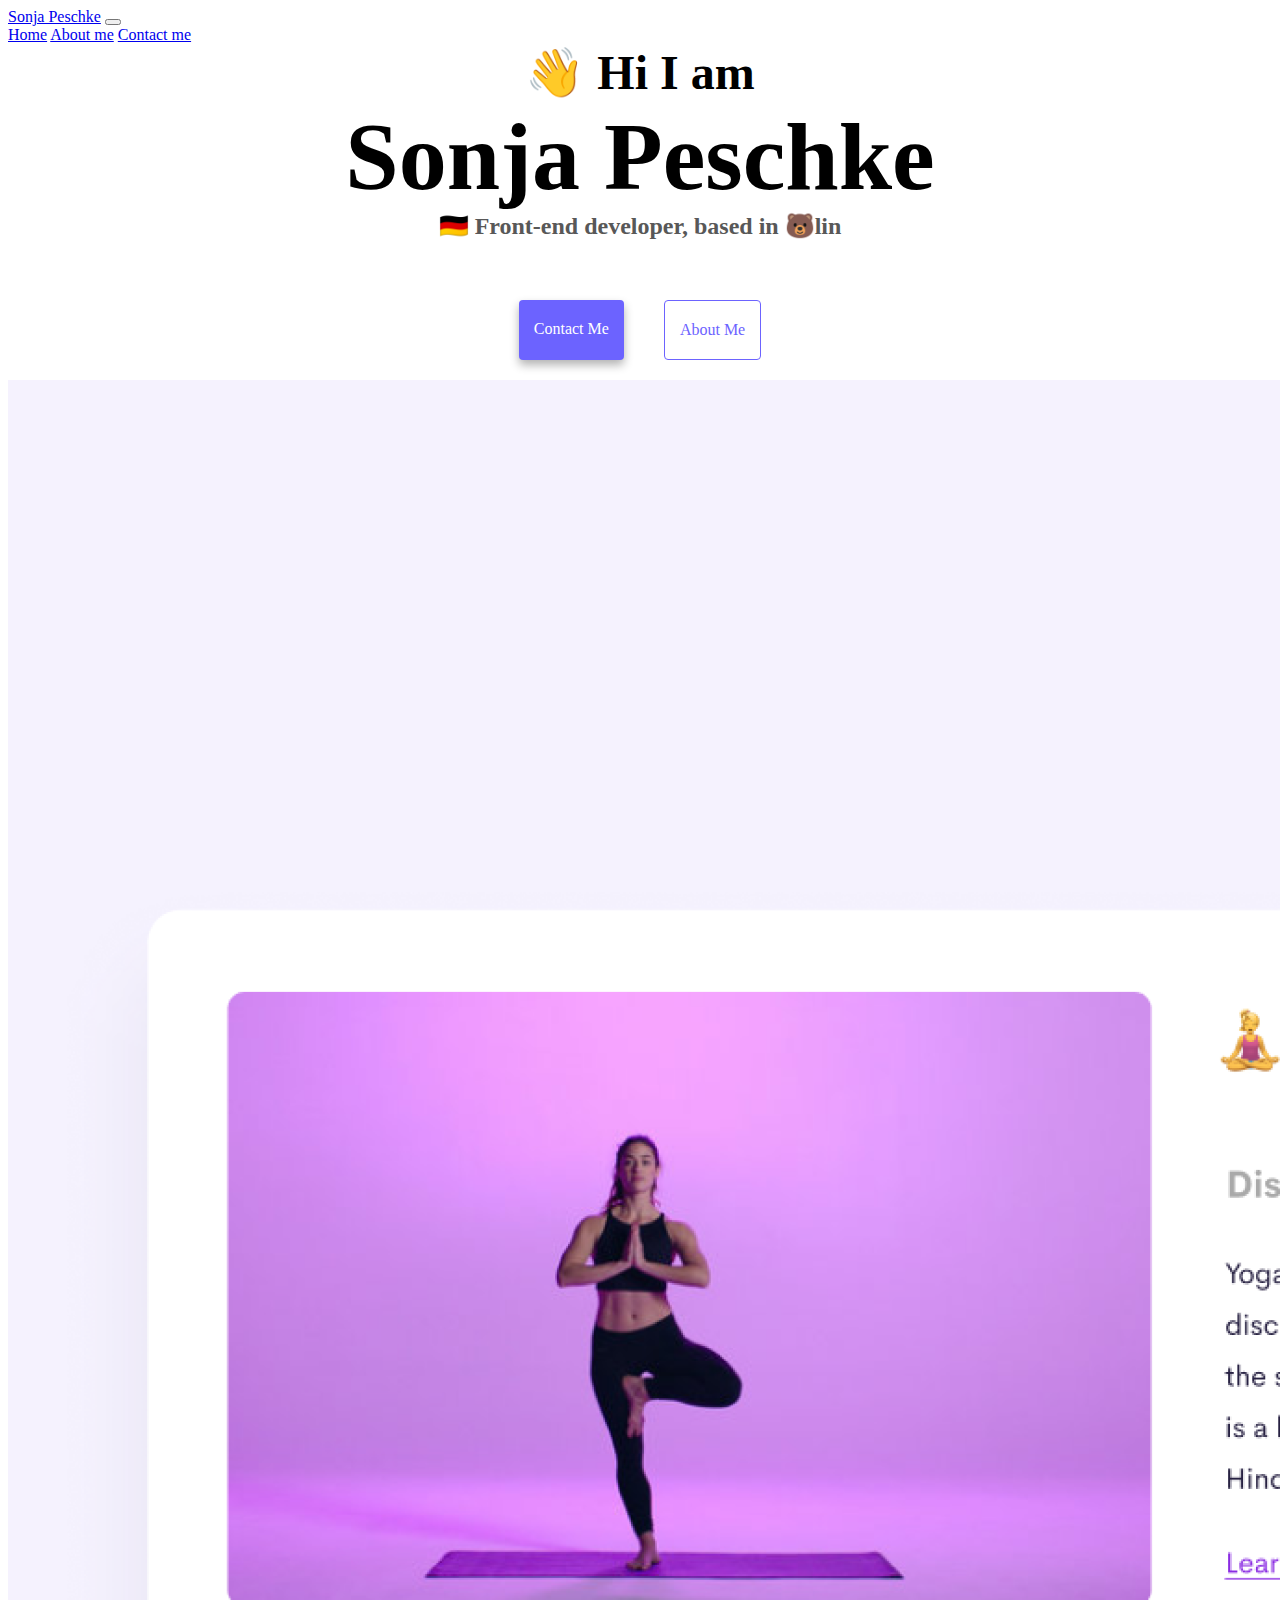
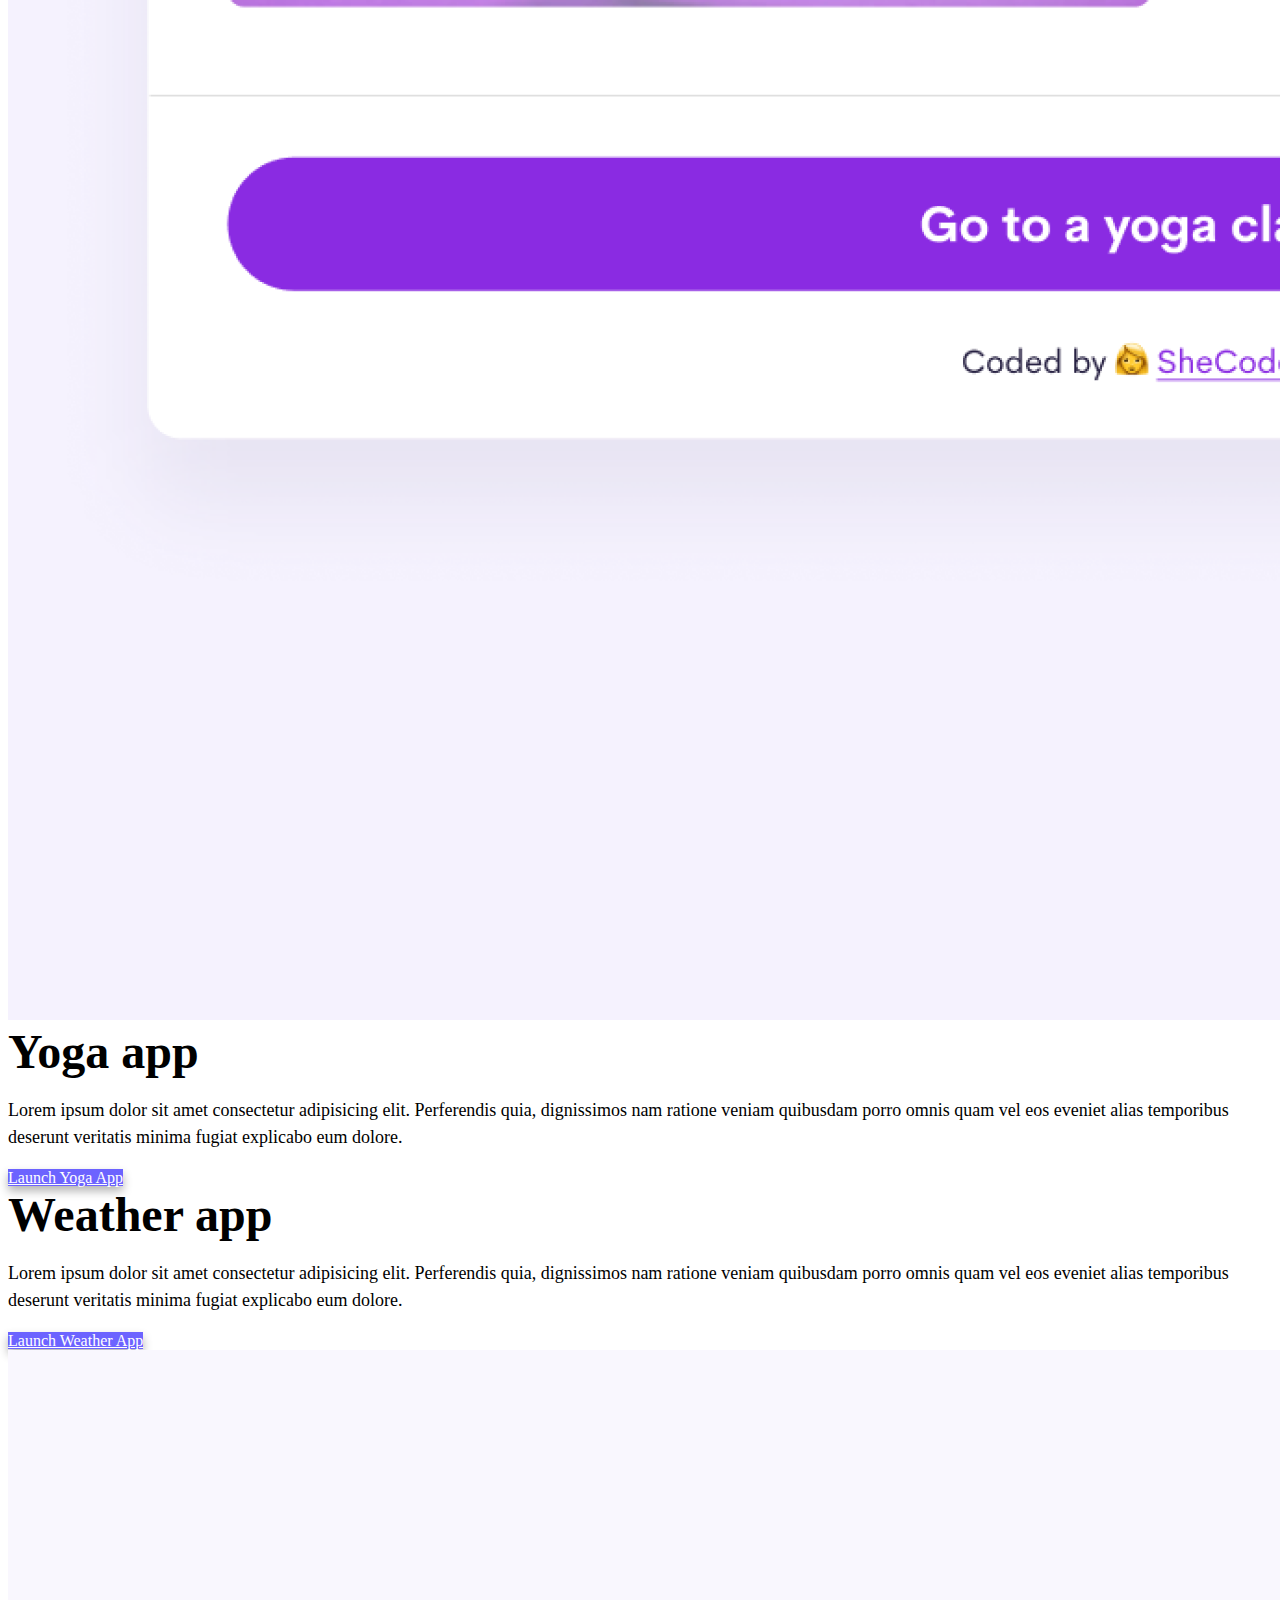
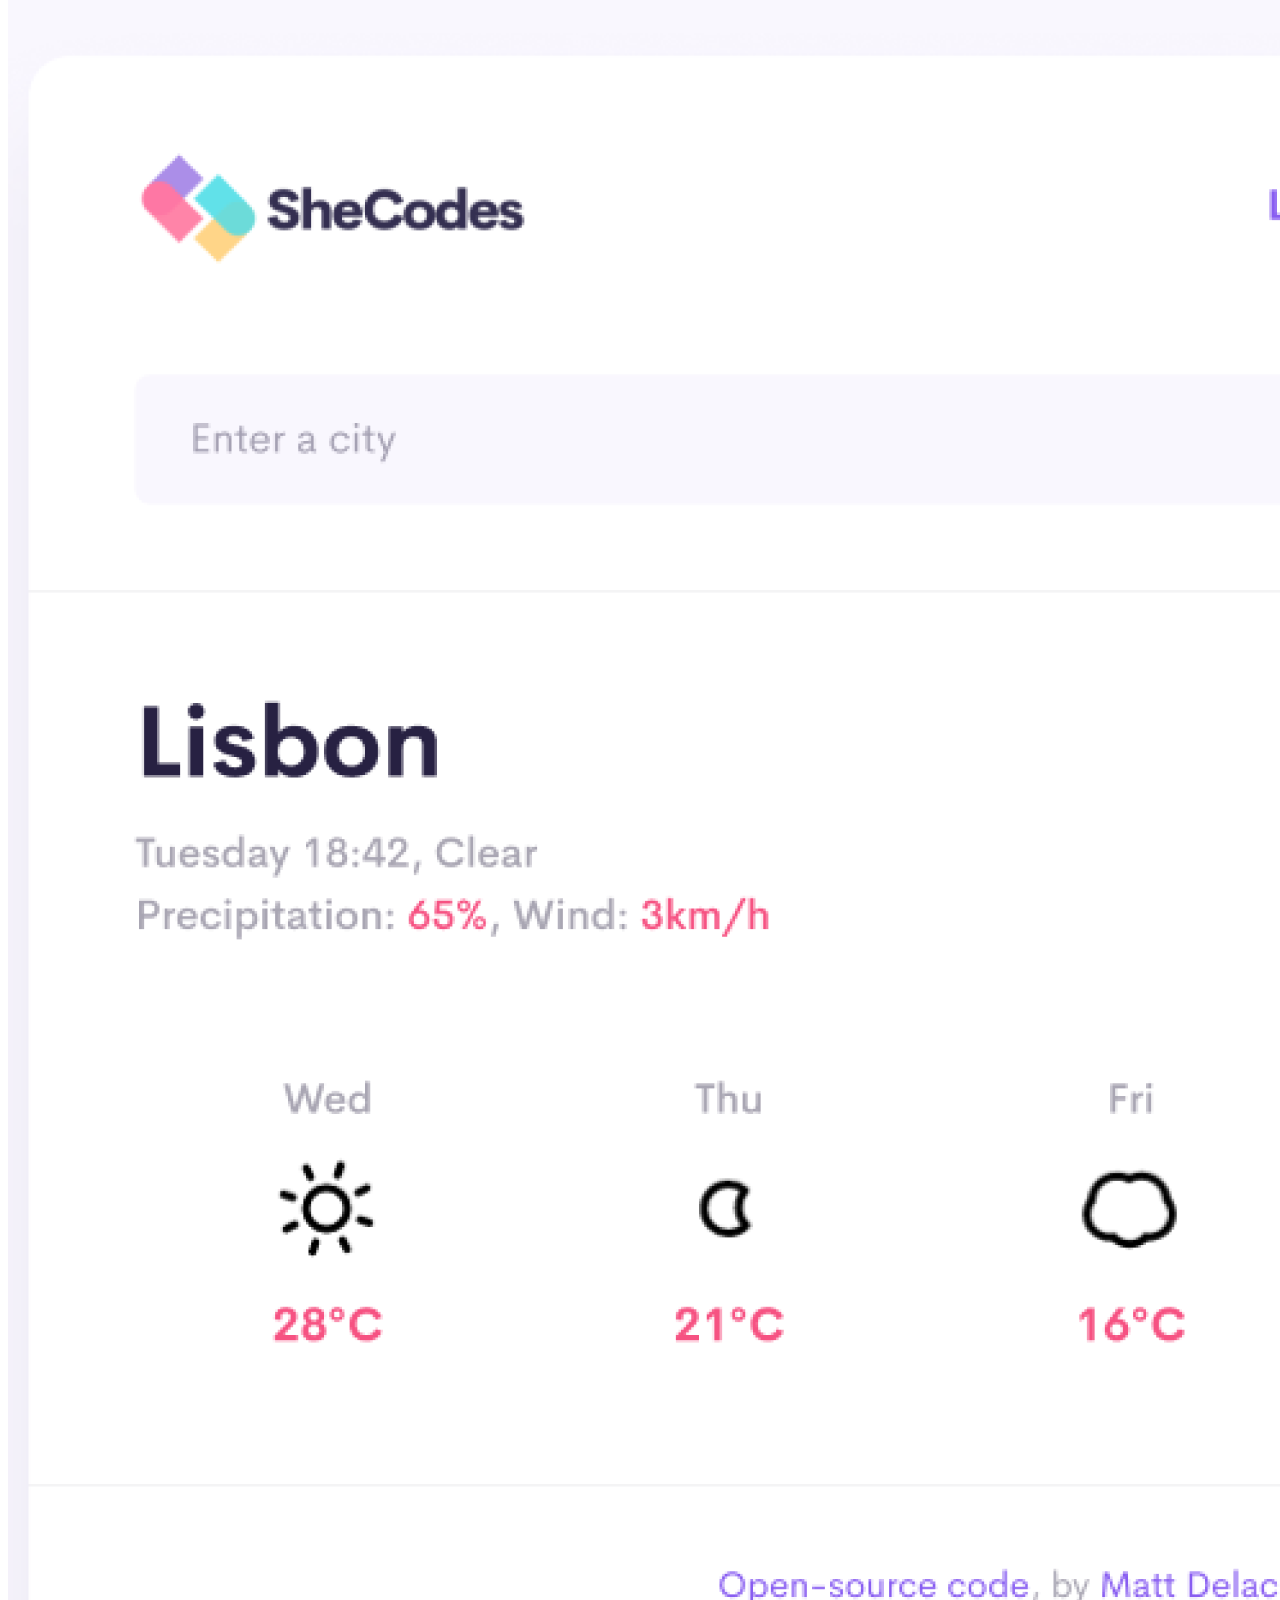
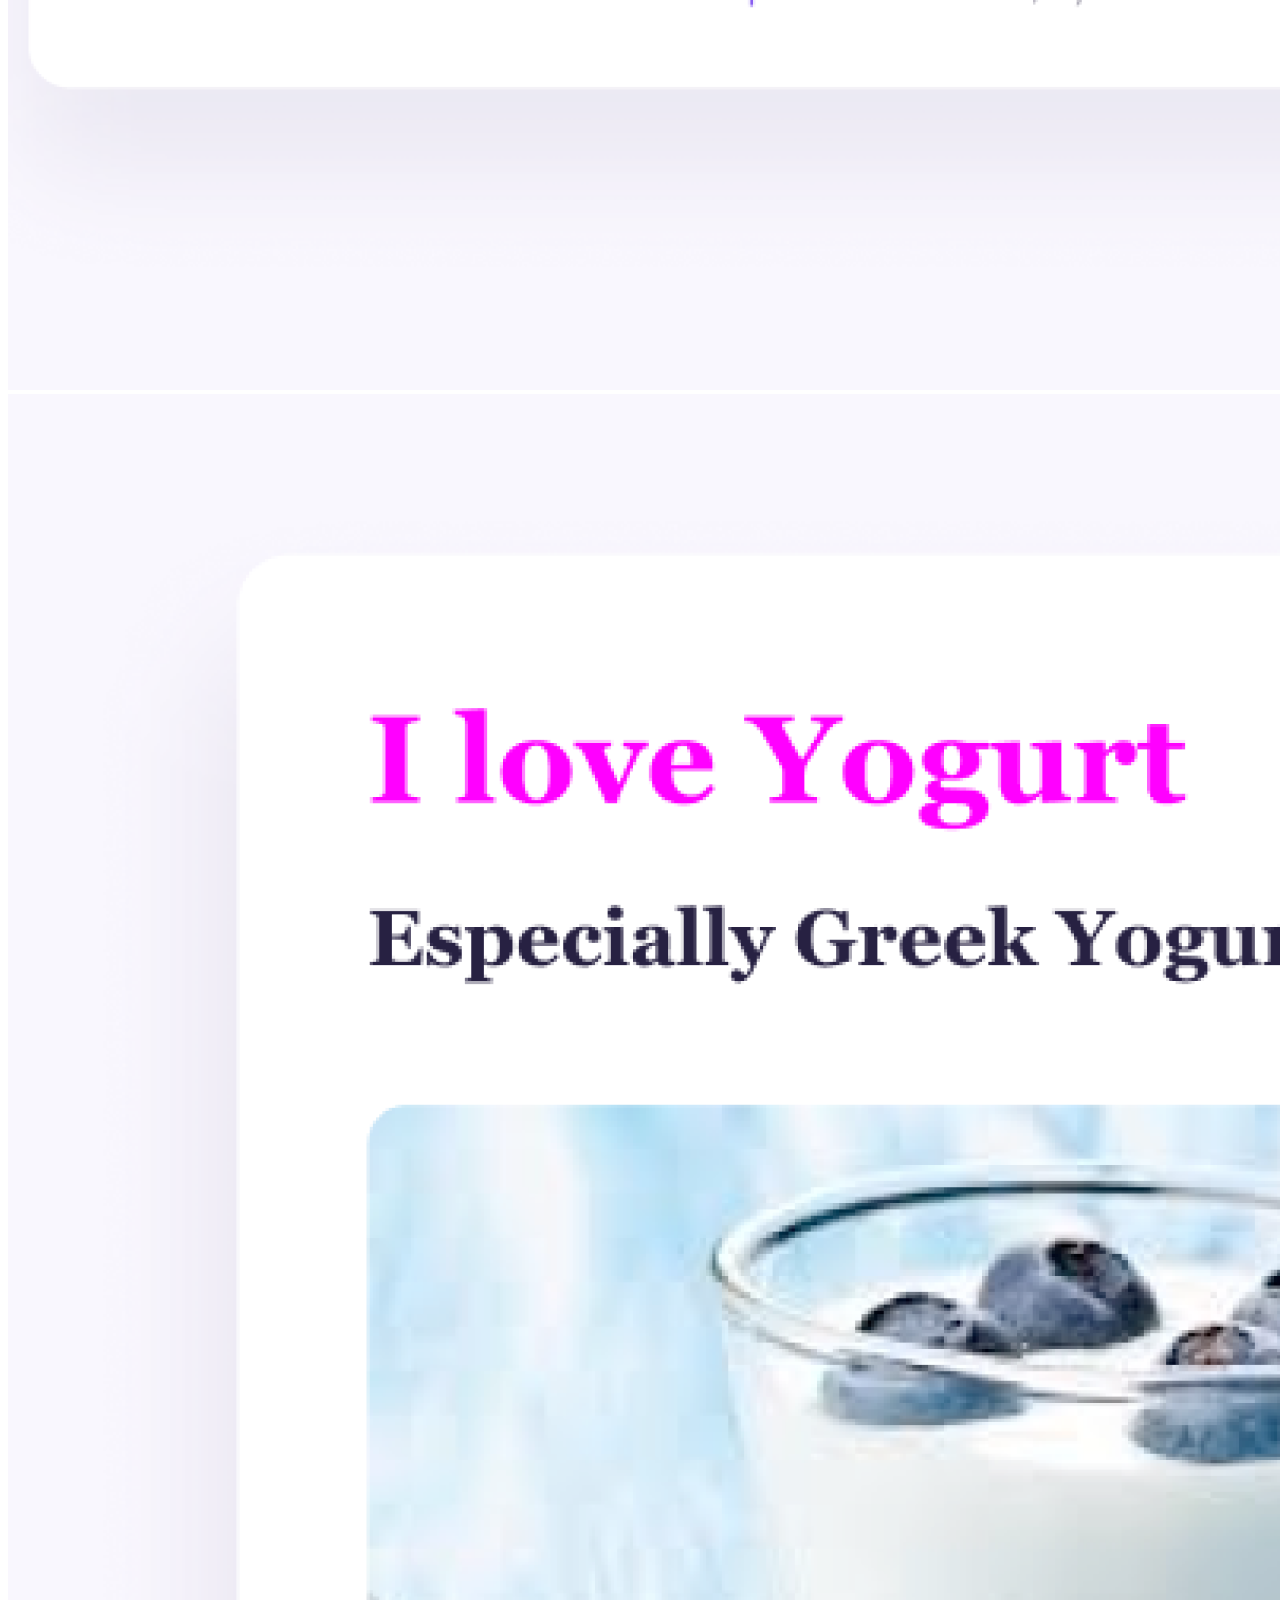
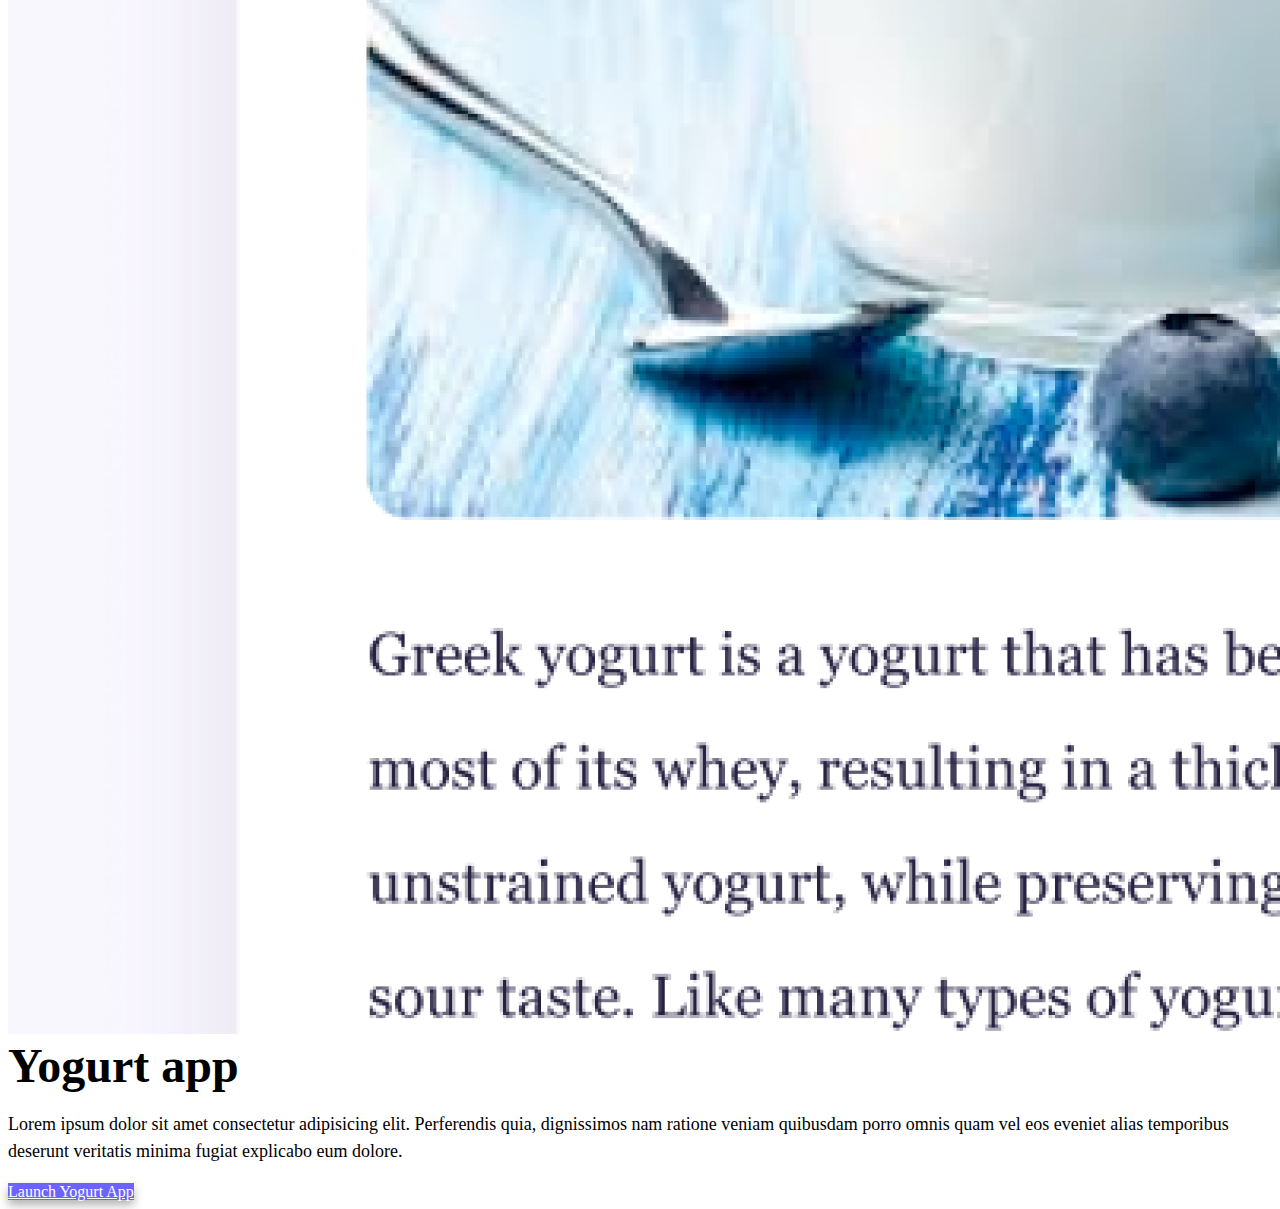
<file: index.html>
<!DOCTYPE html>
<html lang="en">
  <head>
    <meta charset="UTF-8" />
    <meta http-equiv="X-UA-Compatible" content="IE=edge" />
    <meta name="viewport" content="width=device-width, initial-scale=1.0" />
    <meta
      name="description"
      content="This portfolio displays my coding projects - Sonja Peschke"
    />
    <title>Frontend developer - Sonja Peschke</title>
    <link
      href="https://cdn.jsdelivr.net/npm/bootstrap@5.2.0-beta1/dist/css/bootstrap.min.css"
      rel="stylesheet"
      integrity="sha384-0evHe/X+R7YkIZDRvuzKMRqM+OrBnVFBL6DOitfPri4tjfHxaWutUpFmBp4vmVor"
      crossorigin="anonymous"
    />
    <link rel="stylesheet" href="/src/styles.css" />
    <!-- JavaScript Bundle with Popper -->
    <script
      src="https://cdn.jsdelivr.net/npm/bootstrap@5.2.0-beta1/dist/js/bootstrap.bundle.min.js"
      integrity="sha384-pprn3073KE6tl6bjs2QrFaJGz5/SUsLqktiwsUTF55Jfv3qYSDhgCecCxMW52nD2"
      crossorigin="anonymous"
    ></script>
  </head>
  <body>
    <nav class="navbar navbar-expand-lg bg-light">
      <div class="container">
        <a class="navbar-brand" href="#">Sonja Peschke</a>
        <button
          class="navbar-toggler"
          type="button"
          data-bs-toggle="collapse"
          data-bs-target="#navbarNavAltMarkup"
          aria-controls="navbarNavAltMarkup"
          aria-expanded="false"
          aria-label="Toggle navigation"
        >
          <span class="navbar-toggler-icon"></span>
        </button>
        <div class="collapse navbar-collapse" id="navbarNavAltMarkup">
          <div class="navbar-nav">
            <a class="nav-link" aria-current="page" href="/" title="Home"
              >Home</a
            >
            <a class="nav-link active" href="/about.html" title="About me"
              >About me</a
            >
            <a class="nav-link" href="/about.html#contact" title="Contact me"
              >Contact me</a
            >
          </div>
        </div>
      </div>
    </nav>
    <h2 class="mt-5">👋 Hi I am</h2>
    <h1>Sonja Peschke</h1>
    <h3>🇩🇪 Front-end developer, based in 🐻lin</h3>
    <div class="navigation-links">
      <a href="/about.html#contact" class="contact-link" title="Contact me"
        >Contact me</a
      >
      <a href="/about.html" class="about-link" title="About me">About me</a>
    </div>
    <div class="container pt-5">
      <div class="row">
        <div class="col-md-6">
          <img
            src="/images/yoga.png"
            alt="woman practicing yoga"
            class="img-fluid rounded d-none d-md-block"
          />
        </div>
        <div class="col-md-6">
          <h2>Yoga app</h2>
          <p class="pt-3">
            Lorem ipsum dolor sit amet consectetur adipisicing elit. Perferendis
            quia, dignissimos nam ratione veniam quibusdam porro omnis quam vel
            eos eveniet alias temporibus deserunt veritatis minima fugiat
            explicabo eum dolore.
          </p>
          <a
            href="#"
            class="btn contact-link launch mt-2 py-3 px-3"
            title="Yoga app"
            >Launch Yoga App</a
          >
        </div>
      </div>
      <div class="row mt-5">
        <div class="col-md-6">
          <h2>Weather app</h2>
          <p class="pt-3">
            Lorem ipsum dolor sit amet consectetur adipisicing elit. Perferendis
            quia, dignissimos nam ratione veniam quibusdam porro omnis quam vel
            eos eveniet alias temporibus deserunt veritatis minima fugiat
            explicabo eum dolore.
          </p>
          <a
            href="#"
            class="btn contact-link launch mt-2 py-3 px-3 mb-4"
            title="Weather app"
            >Launch Weather App</a
          >
        </div>
        <div class="col-md-6">
          <img
            src="/images/weather.png"
            alt="weather forcast"
            class="img-fluid rounded d-none d-md-block"
          />
        </div>
      </div>
      <div class="row mt-5">
        <div class="col-md-6">
          <img
            src="/images/yogurt.png"
            alt="glass bowl with yoghurt"
            class="img-fluid rounded d-none d-md-block"
          />
        </div>
        <div class="col-md-6">
          <h2 id="h2-mobile">Yogurt app</h2>
          <p class="pt-3">
            Lorem ipsum dolor sit amet consectetur adipisicing elit. Perferendis
            quia, dignissimos nam ratione veniam quibusdam porro omnis quam vel
            eos eveniet alias temporibus deserunt veritatis minima fugiat
            explicabo eum dolore.
          </p>
          <a
            href="#"
            class="btn contact-link launch mt-2 py-3 px-3"
            title="Yoghurt app"
            >Launch Yogurt App</a
          >
        </div>
      </div>
    </div>
  </body>
</html>
</file>
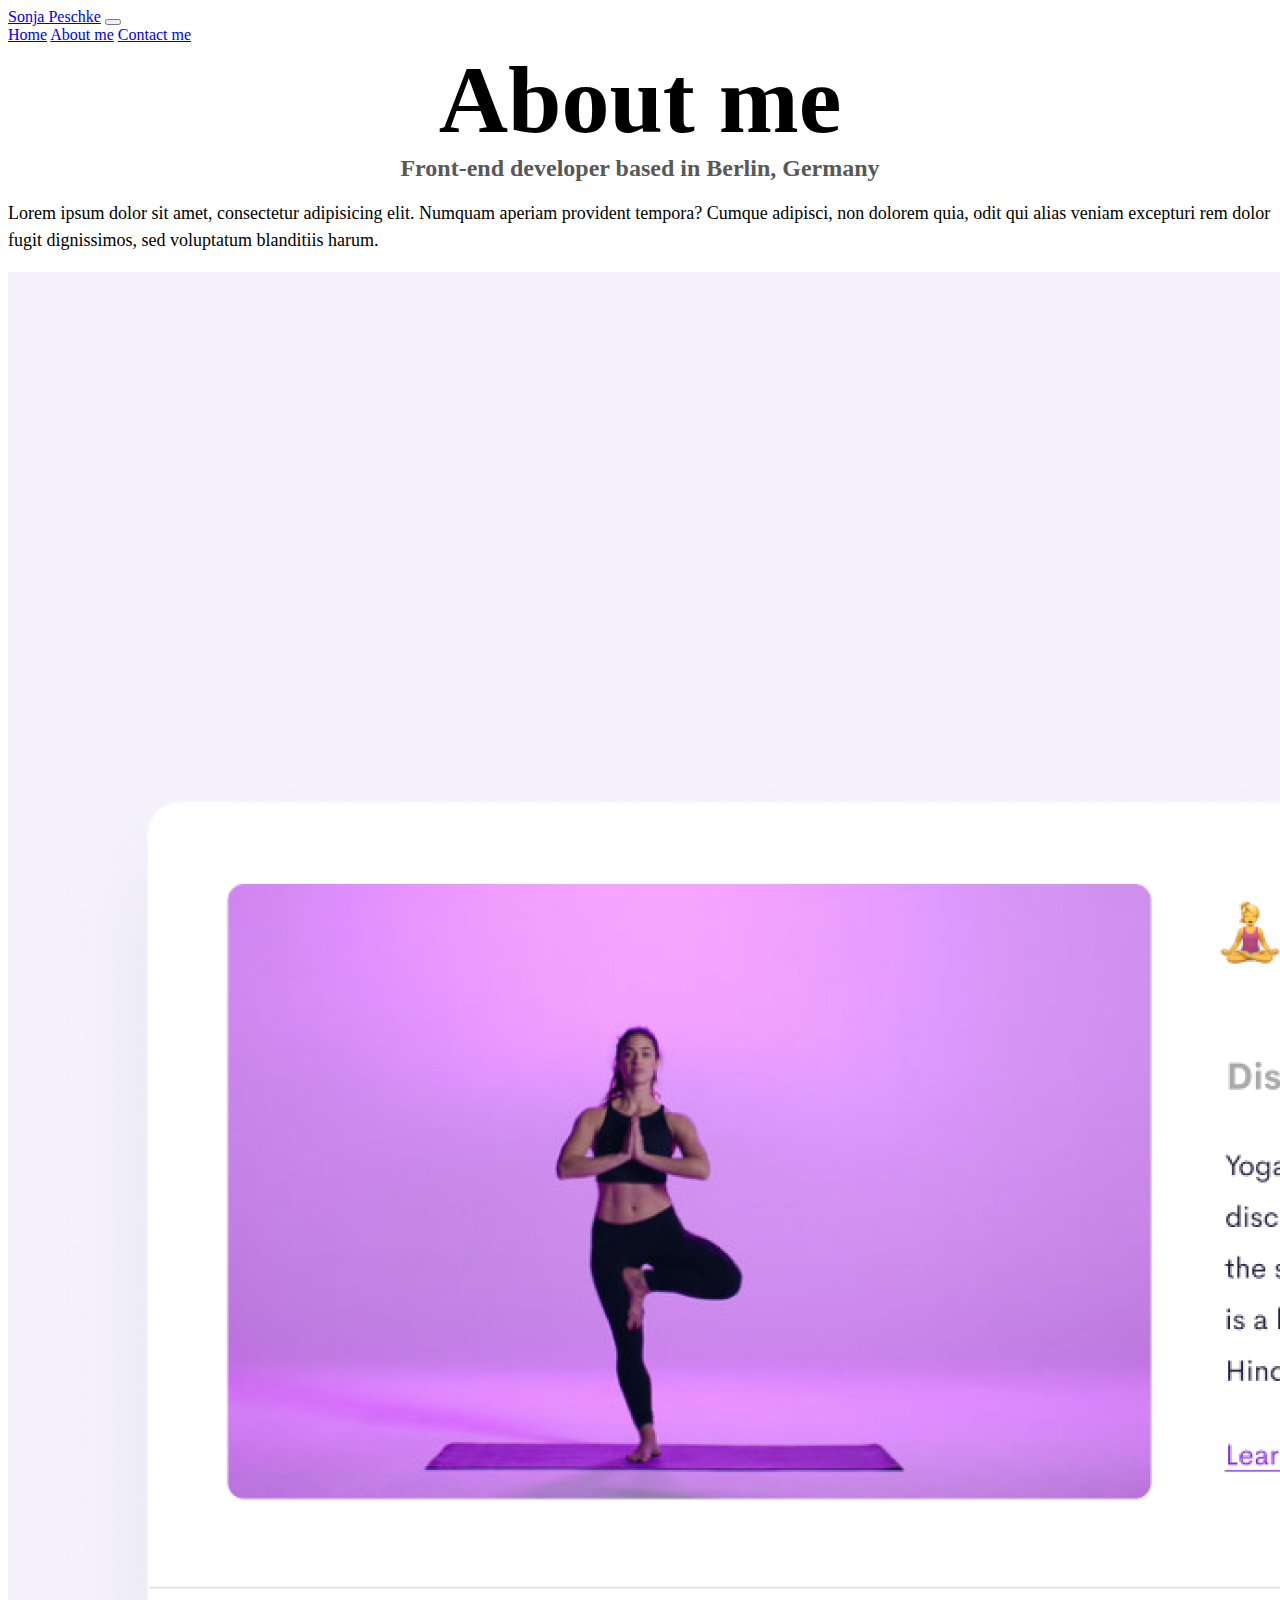
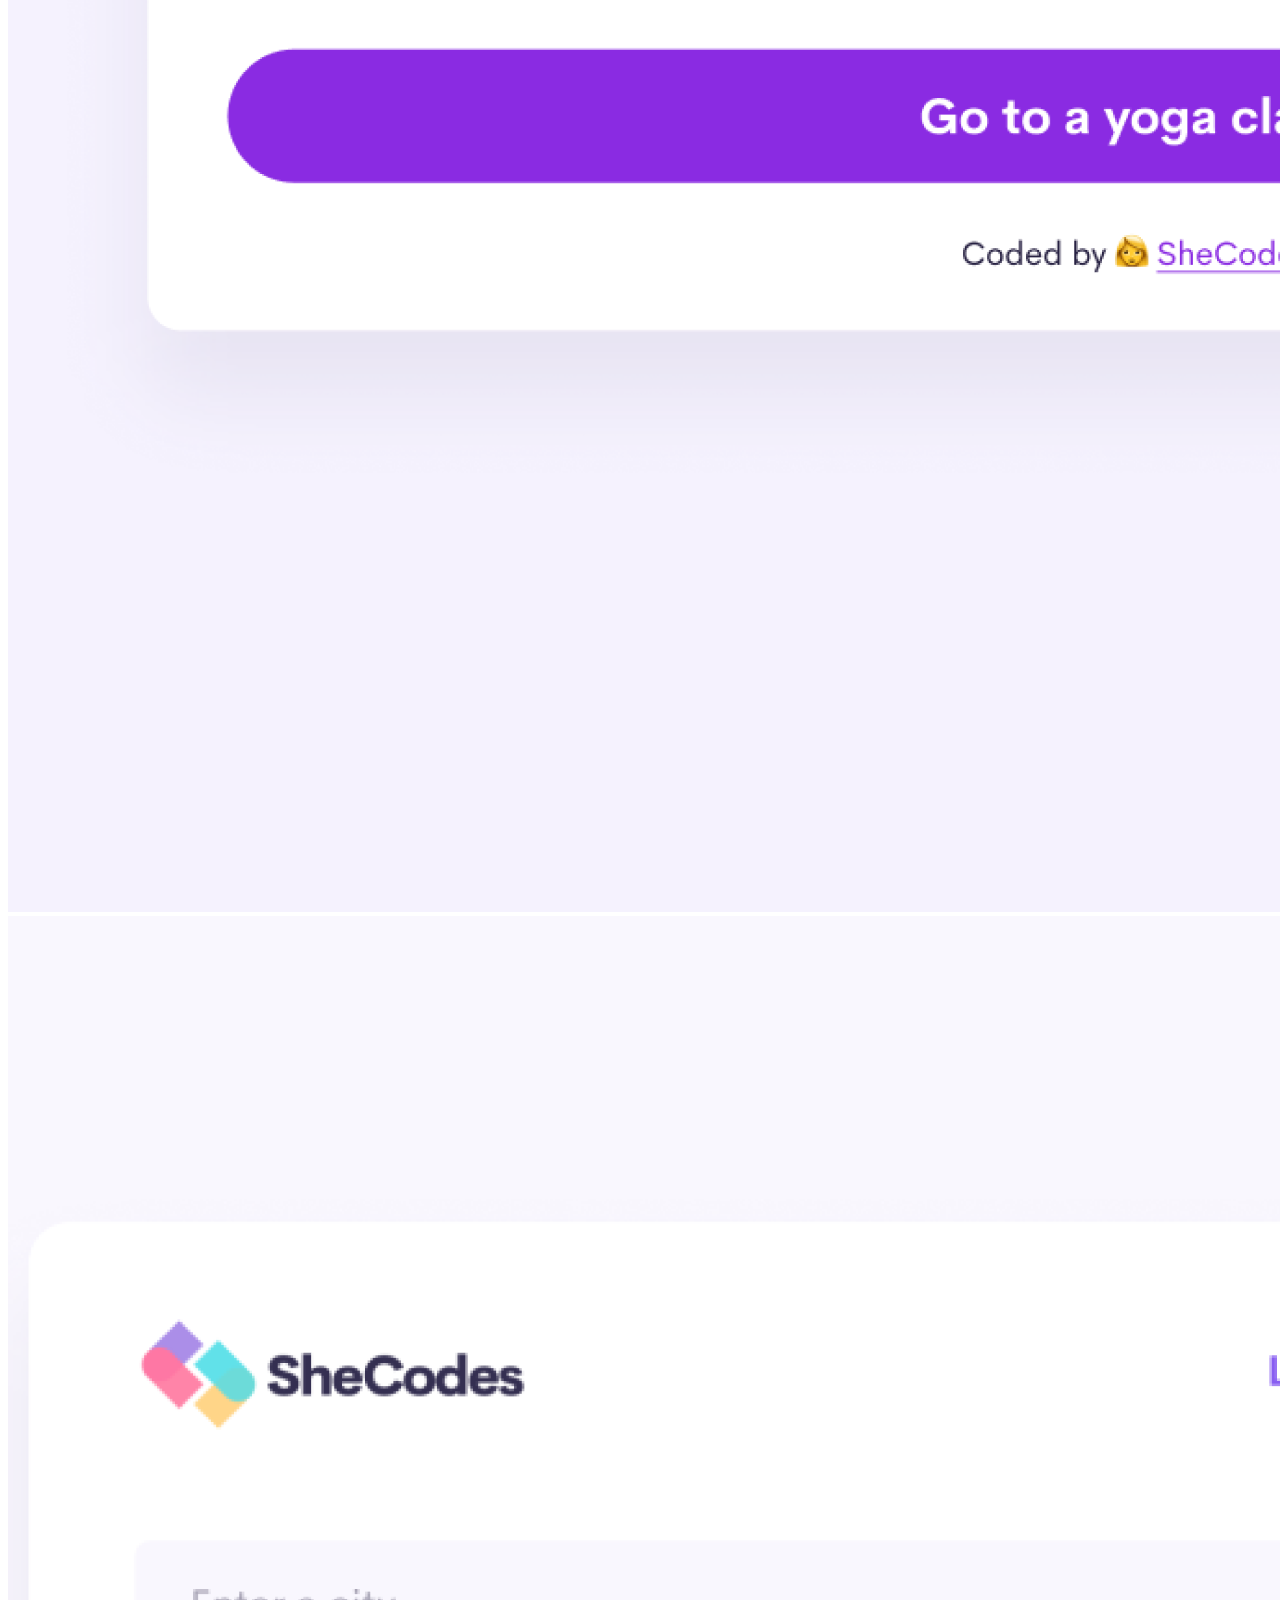
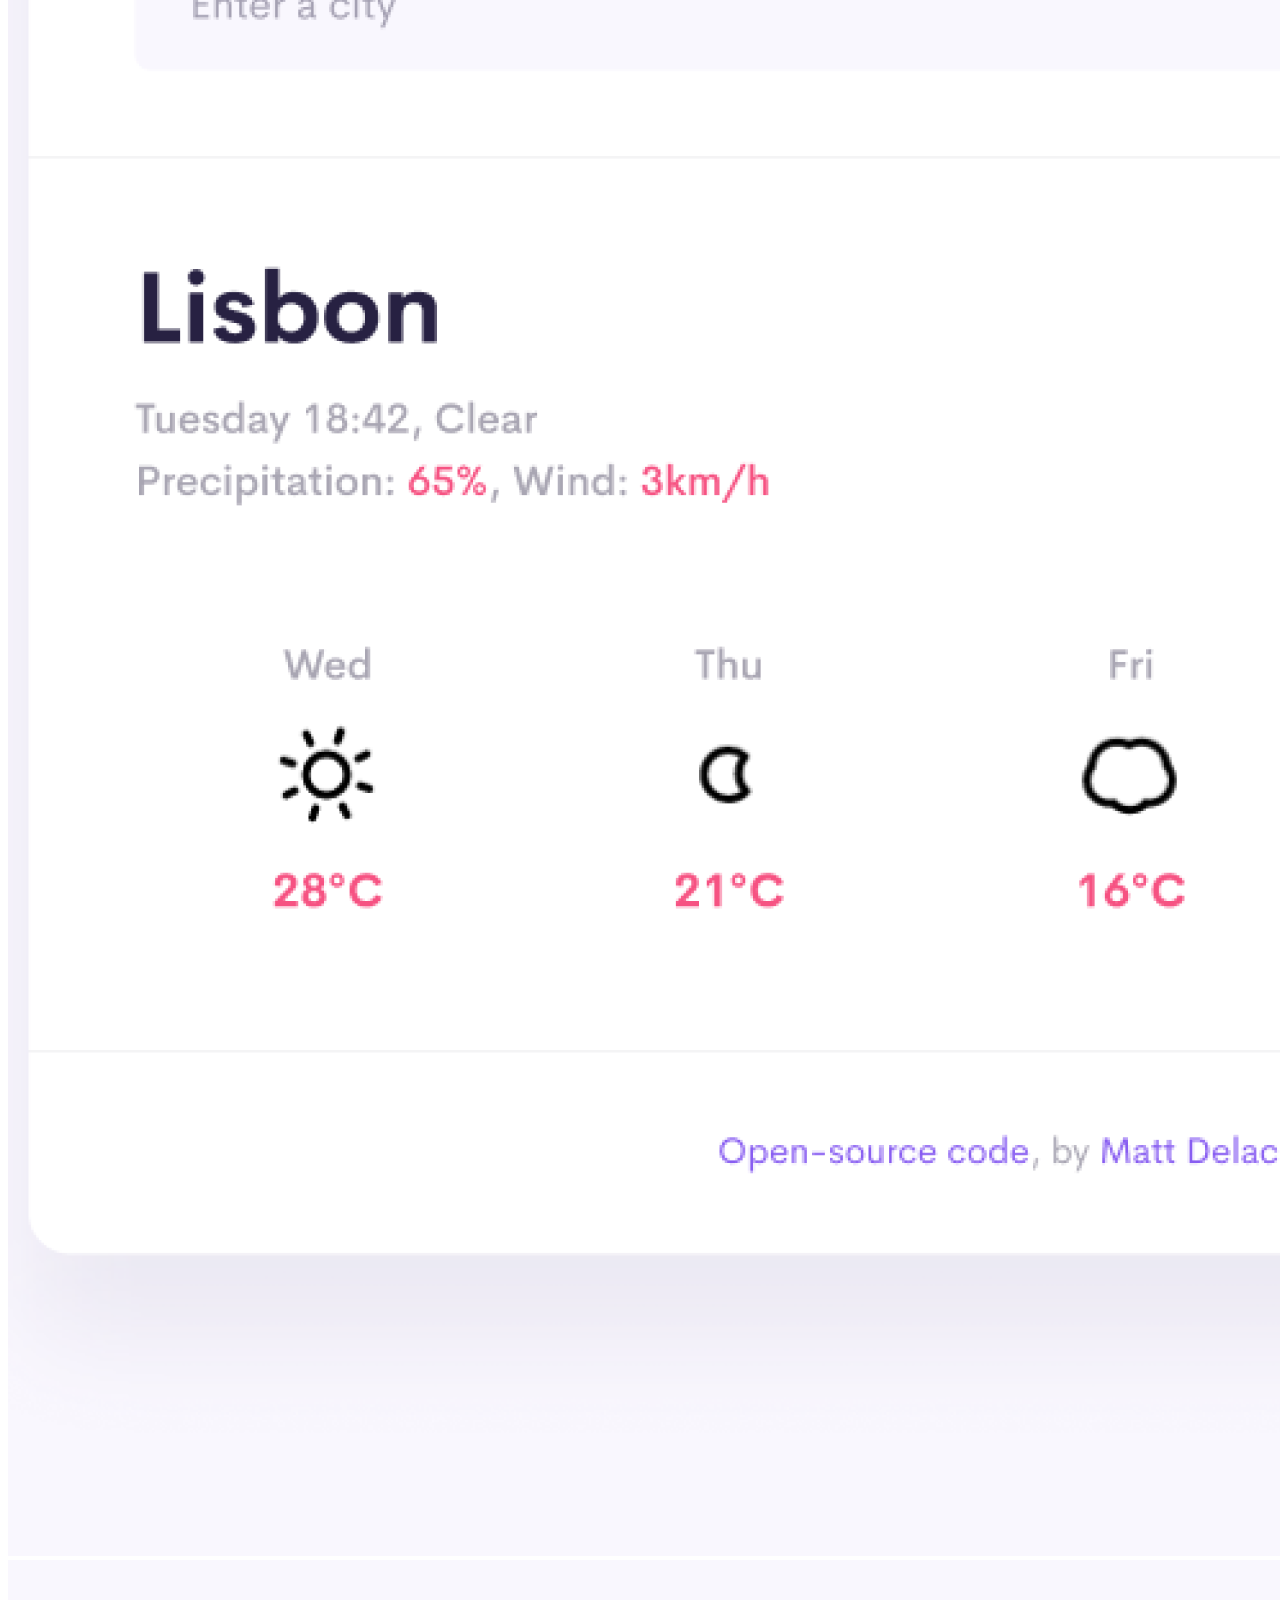
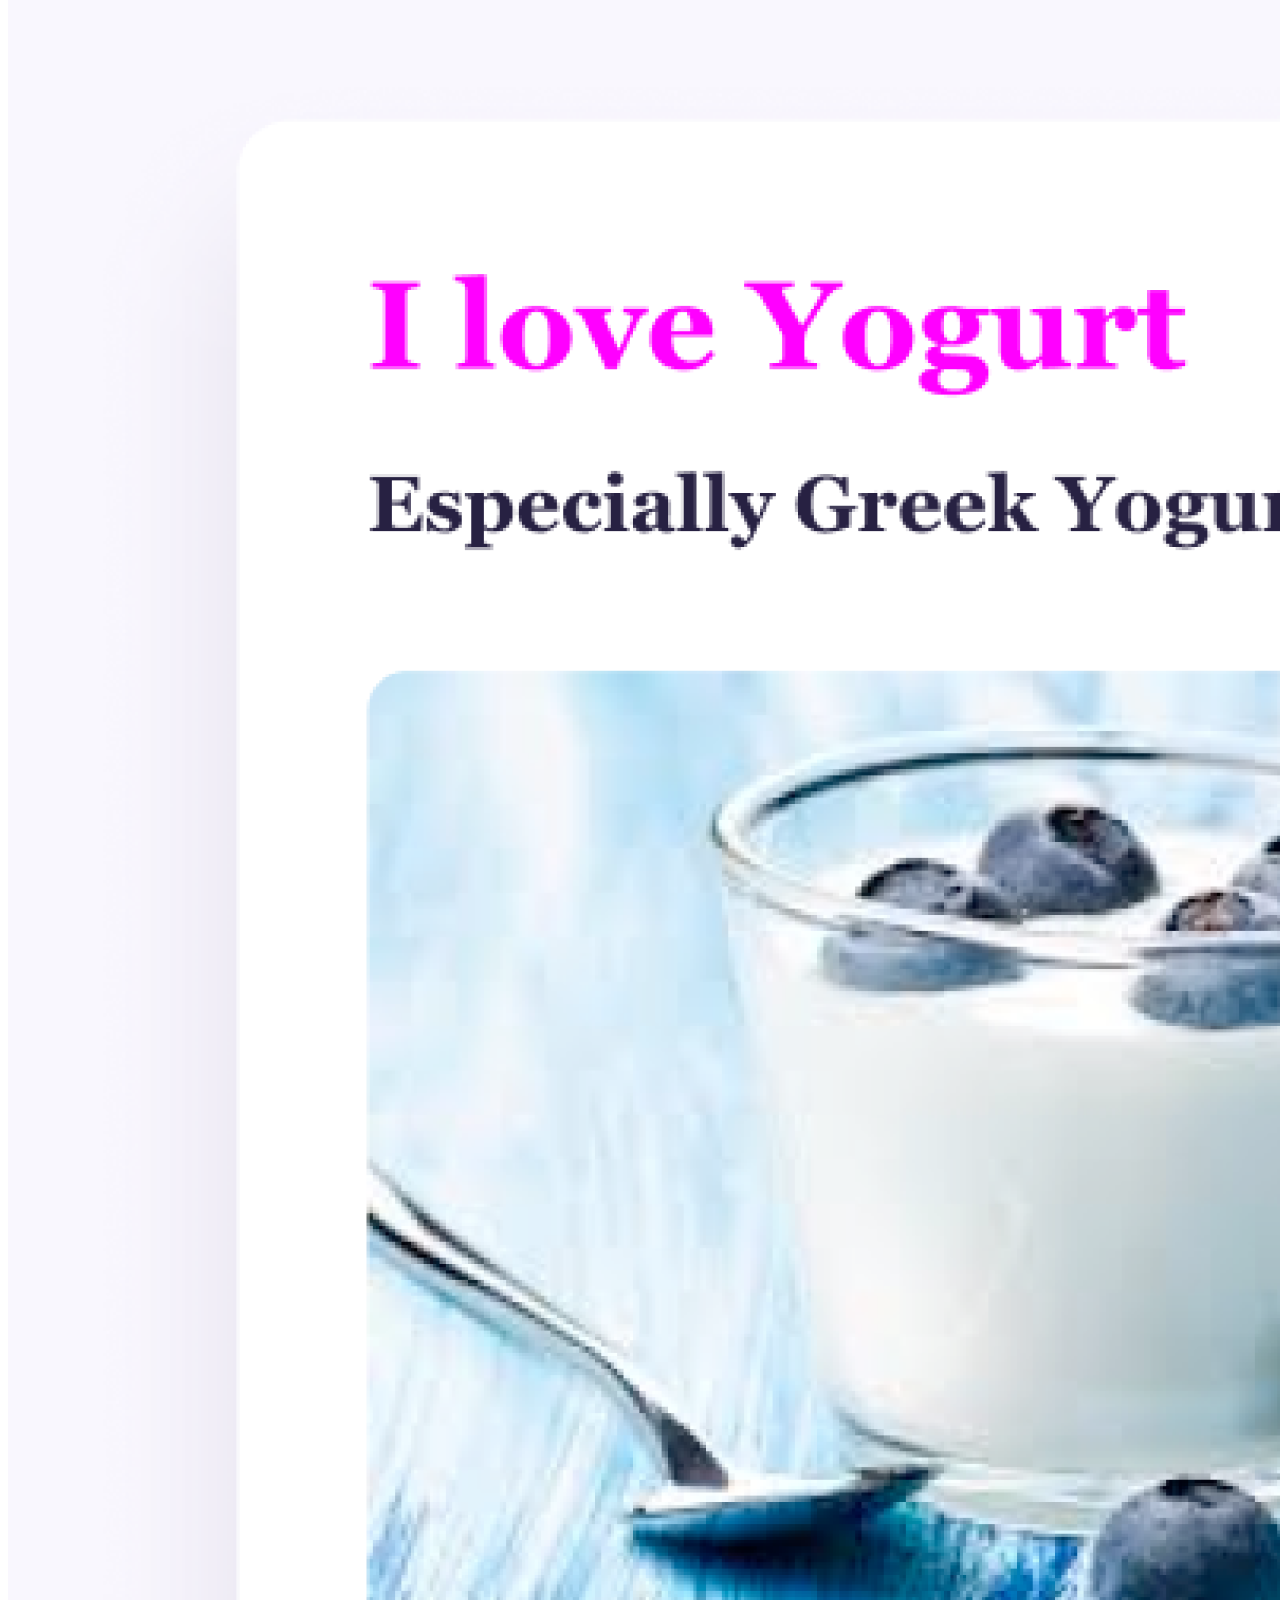
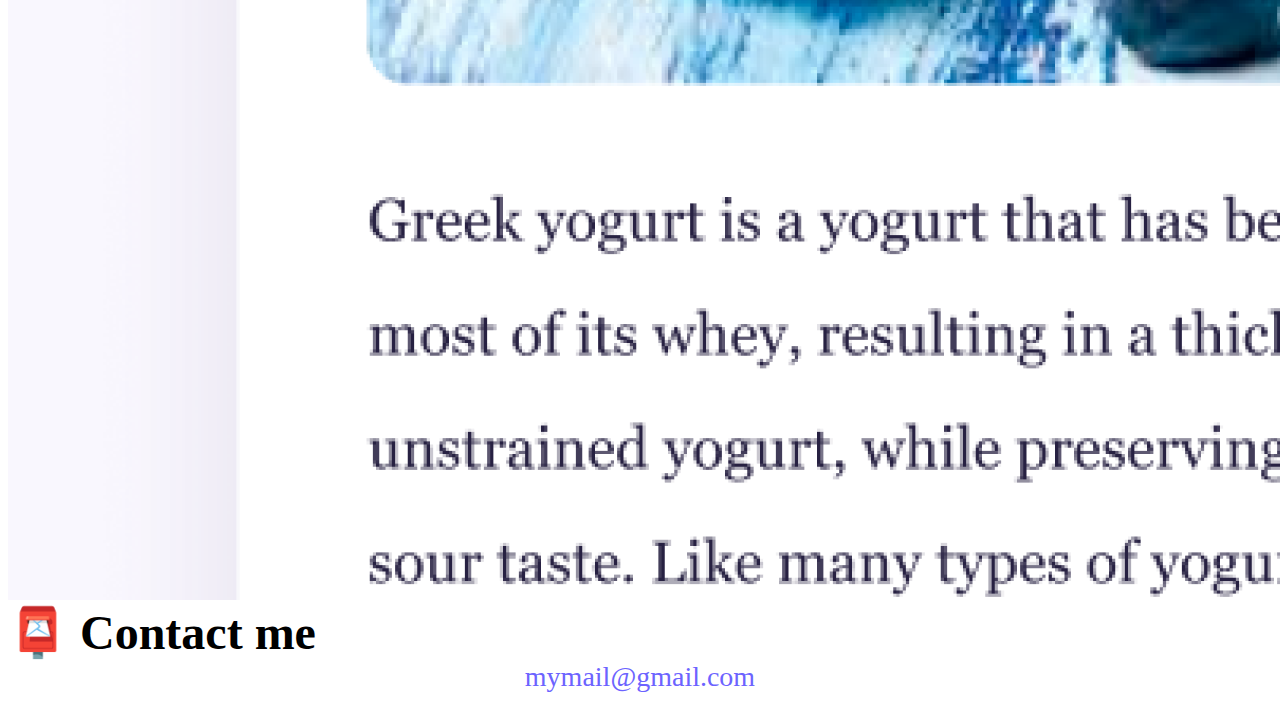
<file: about.html>
<!DOCTYPE html>
<html lang="en">
  <head>
    <meta charset="UTF-8" />
    <meta http-equiv="X-UA-Compatible" content="IE=edge" />
    <meta name="viewport" content="width=device-width, initial-scale=1.0" />
    <meta
      name="description"
      content="This page provides information about Sonja Peschke and her coding projects"
    />
    <title>About Page - Sonja Peschke</title>
    <!-- CSS only -->
    <link
      href="https://cdn.jsdelivr.net/npm/bootstrap@5.2.0-beta1/dist/css/bootstrap.min.css"
      rel="stylesheet"
      integrity="sha384-0evHe/X+R7YkIZDRvuzKMRqM+OrBnVFBL6DOitfPri4tjfHxaWutUpFmBp4vmVor"
      crossorigin="anonymous"
    />
    <link rel="stylesheet" href="/src/styles.css" />
    <script
      src="https://cdn.jsdelivr.net/npm/bootstrap@5.2.0-beta1/dist/js/bootstrap.bundle.min.js"
      integrity="sha384-pprn3073KE6tl6bjs2QrFaJGz5/SUsLqktiwsUTF55Jfv3qYSDhgCecCxMW52nD2"
      crossorigin="anonymous"
    ></script>
  </head>
  <body>
    <nav class="navbar navbar-expand-lg bg-light">
      <div class="container">
        <a class="navbar-brand" href="#">Sonja Peschke</a>
        <button
          class="navbar-toggler"
          type="button"
          data-bs-toggle="collapse"
          data-bs-target="#navbarNavAltMarkup"
          aria-controls="navbarNavAltMarkup"
          aria-expanded="false"
          aria-label="Toggle navigation"
        >
          <span class="navbar-toggler-icon"></span>
        </button>
        <div class="collapse navbar-collapse" id="navbarNavAltMarkup">
          <div class="navbar-nav">
            <a class="nav-link" aria-current="page" href="/" title="Home"
              >Home</a
            >
            <a class="nav-link active" href="/about.html" title="About me"
              >About me</a
            >
            <a class="nav-link" href="/about.html#contact" title="Contact me"
              >Contact me</a
            >
          </div>
        </div>
      </div>
    </nav>
    <h1 class="mt-5">About me</h1>
    <h3>Front-end developer based in Berlin, Germany</h3>
    <p class="text-center mt-4 mb-4">
      Lorem ipsum dolor sit amet, consectetur adipisicing elit. Numquam aperiam
      provident tempora? Cumque adipisci, non dolorem quia, odit qui alias
      veniam excepturi rem dolor fugit dignissimos, sed voluptatum blanditiis
      harum.
    </p>
    <div class="container">
      <div class="row">
        <div class="col-md-4">
          <img
            src="/images/yoga.png"
            alt="woman practicing yoga"
            class="img-fluid p-2 shadow mb-2 rounded"
          />
        </div>
        <div class="col-md-4">
          <img
            src="/images/weather.png"
            alt="weather forcast"
            class="img-fluid p-2 shadow mb-2 rounded"
          />
        </div>
        <div class="col-md-4">
          <img
            src="/images/yogurt.png"
            alt="glass bowl with yoghurt"
            class="img-fluid p-2 shadow mb-2 rounded"
          />
        </div>
      </div>
    </div>
    <div id="contact">
      <h2 class="mt-5">📮 Contact me</h2>
      <a href="mailto:mymail@gmail.com" class="email-link" title="Email me"
        >mymail@gmail.com</a
      >
    </div>
  </body>
</html>
</file>
<file: src/styles.css>
:root {
  --primary-color: #6c63ff;
  --secondary-color: #f5f2fe;
  --box-shadow: 0 5px 10px rgba(0, 0, 0, 0.3);
}

h1,
h2,
h3 {
  text-align: center;
  margin: 0;
}

h1 {
  font-size: 96px;
}

h2 {
  font-size: 48px;
}

div h2 {
  text-align: left;
}

h3 {
  font-size: 24px;
  color: #585858;
}

p {
  border-radius: 4px;
  font-size: 18px;
  line-height: 1.5;
}

.navigation-links {
  display: flex;
  margin-top: 40px;
  justify-content: center;
}

.navigation-links a {
  margin: 20px;
  border-radius: 4px;
  padding: 20px 15px;
  text-decoration: none;
  text-transform: capitalize;
}

.contact-link {
  background: var(--primary-color);
  box-shadow: var(--box-shadow);
  color: white;
}

.about-link {
  color: var(--primary-color);
  border: 1px solid var(--primary-color);
}

.homepage-link {
  color: var(--primary-color);
  text-align: center;
  display: block;
}

.email-link {
  display: flex;
  justify-content: center;
  color: var(--primary-color);
  font-size: 28px;
  text-decoration: none;
}

.email-link:hover {
  text-decoration: underline;
}

@media (max-width: 768px) {
  h1 {
    font-size: 48px;
  }

  h2 {
    font-size: 24px;
  }

  div h2 {
    text-align: center;
  }

  h3 {
    font-size: 18px;
  }

  p {
    font-size: 16px;
    text-align: center;
  }

  .launch {
    width: 100%;
  }

  .email-link {
    font-size: 20px;
  }
}
</file>
